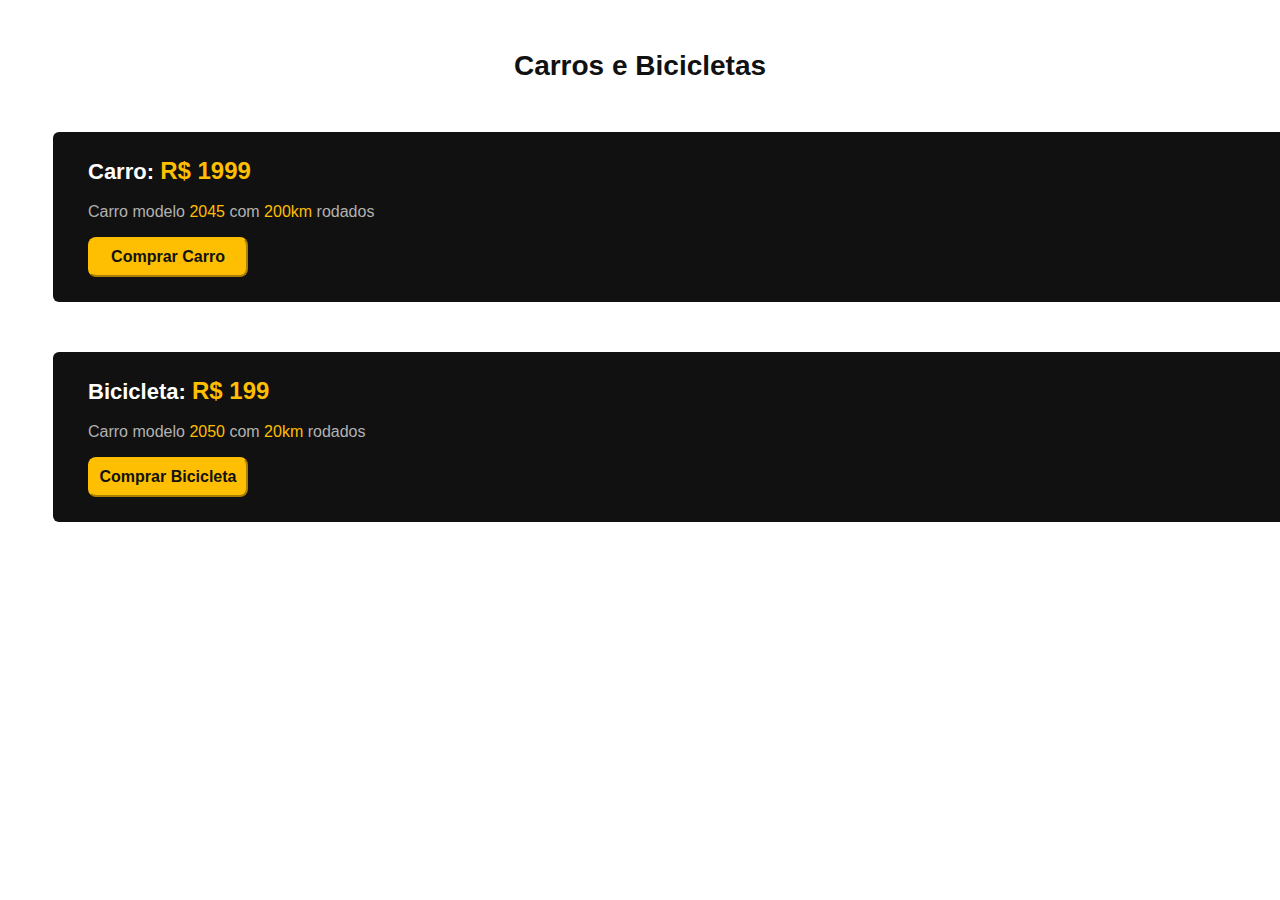
<file: 0214_DISPLAY_EXERCICIO/index.html>
<!DOCTYPE html>
<html lang="en">
<head>
    <meta charset="UTF-8">
    <meta http-equiv="X-UA-Compatible" content="IE=edge">
    <meta name="viewport" content="width=device-width, initial-scale=1.0">
    <title>Carros e Bicicletas</title>
    <link rel="stylesheet" href="./style.css">
</head>
<body>
    <h1 class="titulo-site">Carros e Bicicletas</h1>

    <div class="banner-preto banner-1">
        <h2 class="subtitulo-site">Carro: <span class="texto-amarelo-m"> R$ 1999</span></h2>
        <p class="paragrafo">Carro modelo <span class="paragrafo-detalhe">2045 </span>com <span class="paragrafo-detalhe">200km </span> rodados </p>
        <button class="design-botao texto-botao">Comprar Carro</button>   
    </div>
    <div class="banner-preto banner-2">
        <h2 class="subtitulo-site">Bicicleta: <span class="texto-amarelo-m"> R$ 199</span></h2>
        <p class="paragrafo">Carro modelo <span class="paragrafo-detalhe">2050 </span>com <span class="paragrafo-detalhe">20km </span> rodados </p>
        <button class="design-botao texto-botao">Comprar Bicicleta</button>
    </div>

</body>
</html>
</file>
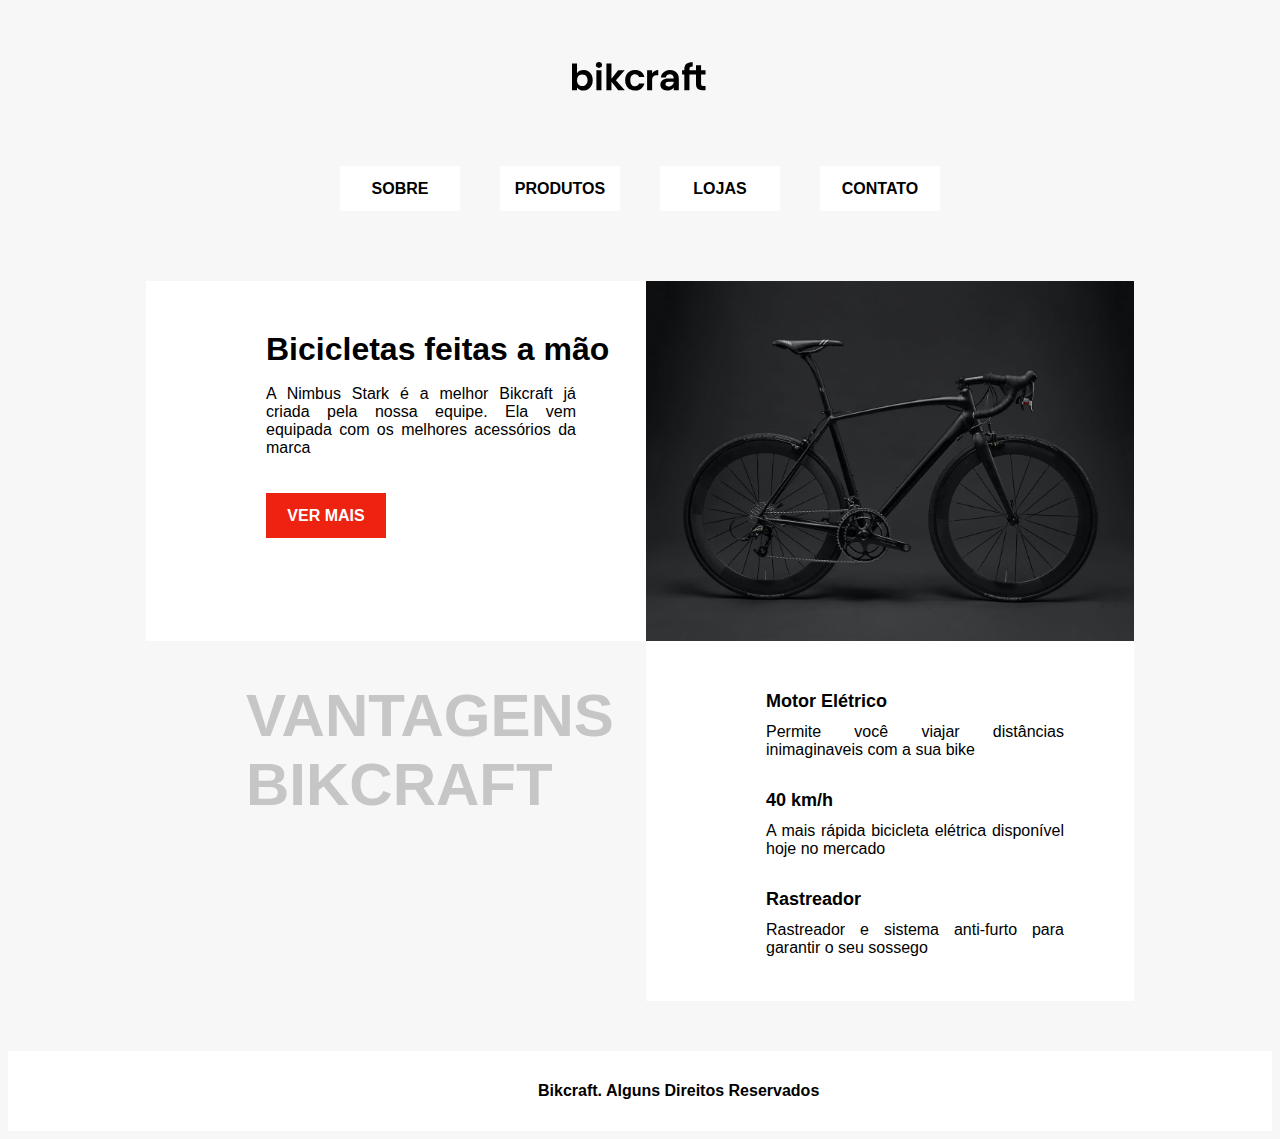
<file: 0309_POSICIONAMENTO/index.html>
<!DOCTYPE html>
<html lang="en">
<head>
    <meta charset="UTF-8">
    <meta http-equiv="X-UA-Compatible" content="IE=edge">
    <meta name="viewport" content="width=device-width, initial-scale=1.0">
    <title>Bikcraft</title>
    <link rel="stylesheet" href="style.css">
</head>
<body>

    <!--Settings of Logo-->
    
    <div class="logo-bikcraft">
        <img src="imagens/bikcraft.svg" alt="logo-bikcraft">
    </div>
    
    <!--Menu-->

    <div class="container-menu">
        <div class="buttom-menu" >SOBRE</div>
        <div class="buttom-menu" >PRODUTOS</div>
        <div class="buttom-menu" >LOJAS</div>
        <div class="buttom-menu" id="buttom4">CONTATO</div>        
    </div>

    <!--Block Bicicletas feitas a mão-->
    <div class="container-bicicleta">
        <div class="bloco-bicicleta">
            <h1 class="titulo-principal">Bicicletas feitas a mão</h1>
            <p class="style-paragraph">A Nimbus Stark é a melhor Bikcraft já criada pela nossa equipe. Ela vem equipada com os melhores acessórios da marca</p>
            <div class="buttom-menu" id="buttom1">VER MAIS</div>            
        </div> 
    
        <div class="container-bicicleta"> 
            <img src="imagens/bicicleta.jpg" alt="bikcraft" class="img-size">
        </div>
    </div>    

        <!--Block Vantagens-->
    <div class="container-bicicleta">
        <div class="bloco-bicicleta-2">
            <h1 class="titulo-vantagens">VANTAGENS BIKCRAFT</h1>                                 
        </div> 
    
        <div class="container-bicicleta"> 
            <div class="block-vantagens">
                <h2 class="style-subtitle" id="subtitle-1">Motor Elétrico</h2>
                <p class="style-paragraph">Permite você viajar distâncias inimaginaveis com a sua bike</p>
                <h2 class="style-subtitle">40 km/h</h2>
                <p class="style-paragraph">A mais rápida bicicleta elétrica disponível hoje no mercado</p>
                <h2 class="style-subtitle">Rastreador</h2>
                <p class="style-paragraph">Rastreador e sistema anti-furto para garantir o seu sossego</p>
                </div>
        </div>
    </div>
    <footer class="style-footer">
        <p class="paragraph-footer">Bikcraft. Alguns Direitos Reservados</p>
    </footer>
</body>
</html>
</file>
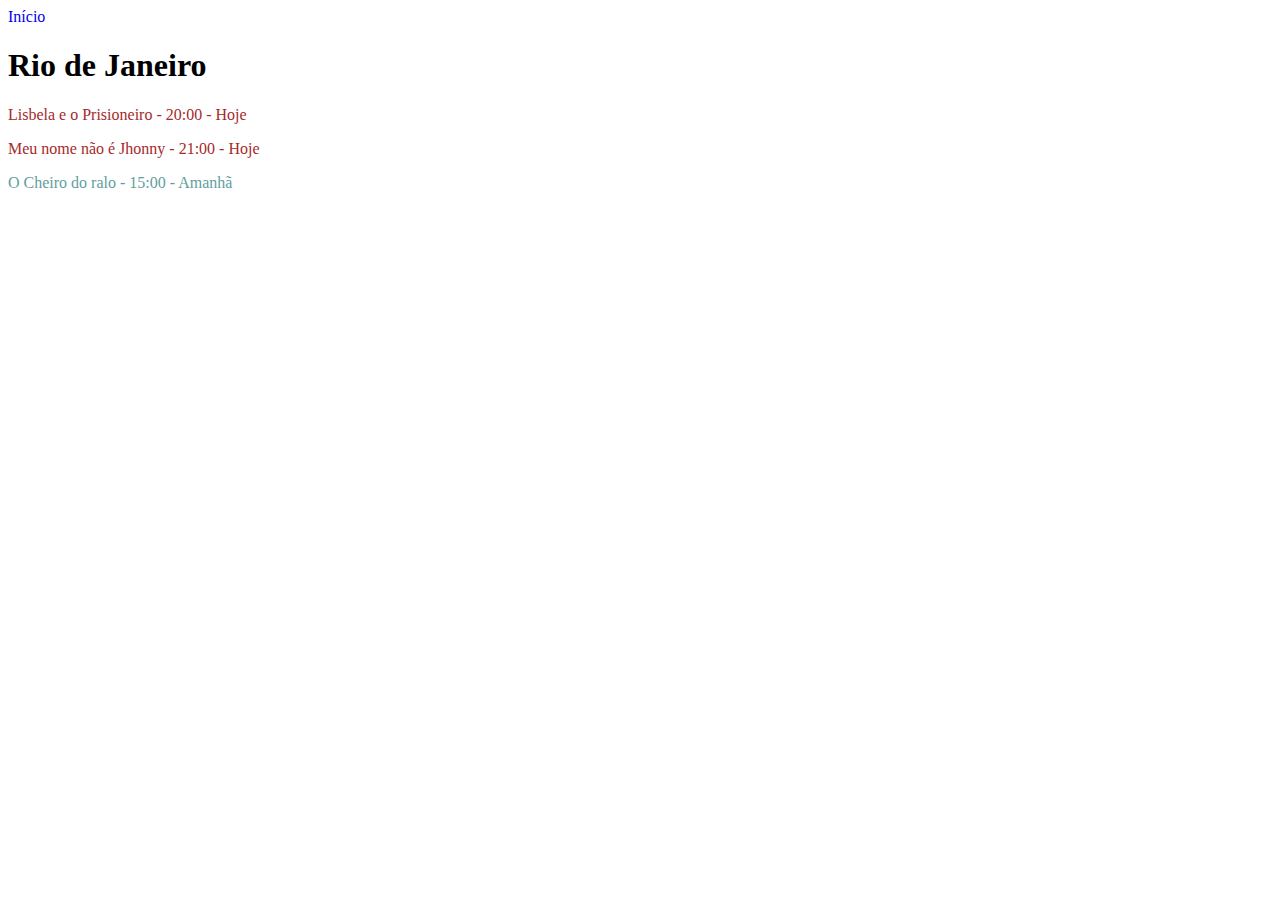
<file: 0209_HTML_EXERCICIO/estados/rio.html>
<!DOCTYPE html>
<html lang="en">
<head>
    <meta charset="UTF-8">
    <meta http-equiv="X-UA-Compatible" content="IE=edge">
    <meta name="viewport" content="width=device-width, initial-scale=1.0">
    <title>Rio de Janeiro</title>
    <link rel="stylesheet" href="../css/style.css">
</head>
<body>
    <a href="../index.html">Início</a>
    <h1>Rio de Janeiro</h1>
    <p class="hoje">Lisbela e o Prisioneiro - 20:00 - Hoje</p>
    <p class="hoje">Meu nome não é Jhonny - 21:00 - Hoje</p>
    <p class="amanha">O Cheiro do ralo - 15:00 - Amanhã</p>
       
</body>
</html>
</file>
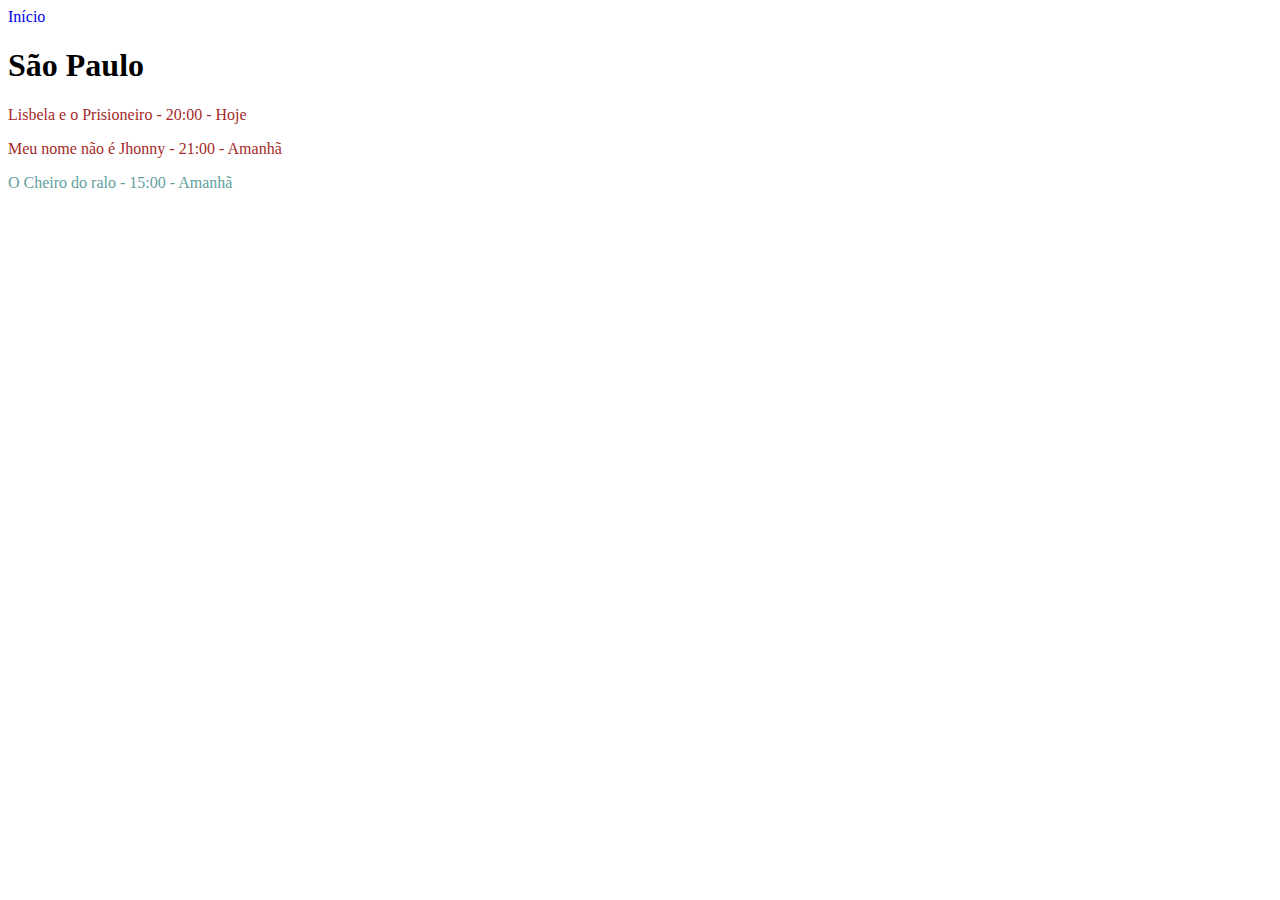
<file: 0209_HTML_EXERCICIO/estados/sp.html>
<!DOCTYPE html>
<html lang="en">
<head>
    <meta charset="UTF-8">
    <meta http-equiv="X-UA-Compatible" content="IE=edge">
    <meta name="viewport" content="width=device-width, initial-scale=1.0">
    <title>São Paulo</title>
    <link rel="stylesheet" href="../css/style.css">
</head>
<body>
    <a href="../index.html">Início</a>
    <h1>São Paulo</h1>
    <p class="hoje">Lisbela e o Prisioneiro - 20:00 - Hoje</p>
    <p class="hoje">Meu nome não é Jhonny - 21:00 - Amanhã</p>
    <p class="amanha">O Cheiro do ralo - 15:00 - Amanhã</p>
</body>
</html>
</file>
<file: 0214_DISPLAY_EXERCICIO/style.css>
.titulo-site{
    font-family: Arial, Helvetica, sans-serif;
    font-size: 28px;
    color: #111;
    text-align: center;
    margin-top: 50px;
    display: block;
    font-weight: bold;
   

}

.subtitulo-site{
    font-family: Arial, Helvetica, sans-serif;
    font-size: 22px;
    color: #fff;
    margin-top: 50px;
    margin-left: 10px;
    padding: 25px;
    
    
}

.texto-amarelo-m{
    font-family: Arial, Helvetica, sans-serif;
    font-size: 24px;
    color: #febe01;   
    display: inline-block;
    font-weight: bold;
}

.paragrafo{
    font-family: Arial, Helvetica, sans-serif;
    font-size: 16px;
    color: #b2b2b2;
    margin-left: 10px;
    display: block;
    margin-top: -50px;
    padding: 25px;
}

.paragrafo-detalhe {
    color: #febe01;
}

.texto-botao{
    font-family: Arial, Helvetica, sans-serif;
    font-size: 16px;
    color: #111;    
    display: inline-block;
    padding: 0;
    font-weight: 600;
    
}

.design-botao{
    width: 160px;
    height: 40px;
    display: block;
    margin-left: 35px;
    margin-top: -25px;
    background-color: #febe01;
    border-radius: 8px;
    border-color: #febe01;
    
    
}


.banner-preto{
    background-color: #111;
    width: 1240px;
    height: 170px;
    display: block;    
    border-radius: 6px;
    margin-left: 45px;
    margin-right: 45px;
    
}

.banner-2{
    margin-top: 30px;
}
</file>
<file: 0309_POSICIONAMENTO/style.css>
body {
    background-color: #f7f7f7;
}

.logo-bikcraft{
    display: block;
    text-align: center;
    margin-top: 60px;
}

.container-menu{
    display: flex;
    justify-content: center;
    margin-top: 50px;
    
}

.buttom-menu{
    display: flex;
    width: 120px;
    height: 45px;
    background-color: white;
    margin: 20px;
    font-family: Arial, Helvetica, sans-serif;
    font-weight: 600;
    text-align: center;
    text-transform: uppercase;
    justify-content: center;
    align-items: center;
    margin-bottom: 70px;

}

.container-bicicleta{
    display: flex;
    flex-direction: row;
    justify-content: center;
    
    
}

.bloco-bicicleta{
    background-color: white;
    display: flex;
    width: 500px;
    height: 360px;
    flex-direction: column;
    
}

.titulo-principal{
    font-family: Arial, Helvetica, sans-serif;
    font-weight: 700;
    margin-left: 120px;
    margin-top: 50px;
}

.img-size{
    display: flex;
    width: 488px;
    height: 360px;
    
}

.style-paragraph{
    font-family: Arial, Helvetica, sans-serif;
    font-size: 16px;
    font-weight: 500;
    margin-left: 120px;
    margin-right: 40px;
    text-align: justify;

}

#buttom1{
    display: flex;
    color: white;
    background-color: #ee2211;
    margin-left: 120px;
    margin-right: 40px; 
    
}

.titulo-vantagens{
    font-family: Arial, Helvetica, sans-serif;
    font-size: 60px;
    margin-left: 100px;
    margin-right: 40px;
    color: #c6c6c6;
}

.bloco-bicicleta-2{
    background-color: #f7f7f7;
    display: flex;
    width: 500px;
    height: 360px;
    flex-direction: column;
}

.block-vantagens{
    display: flex;
    width: 488px;
    height: 360px;    
    flex-direction: column;
    background-color: white;
}


.style-subtitle{
    font-family: Arial, Helvetica, sans-serif;
    font-size: 18px;
    margin-left: 120px;
}

#subtitle-1{
    margin-top: 50px;
}

.style-paragraph{
    font-family: Arial, Helvetica, sans-serif;
    font-size: 16px;
    padding-right: 30px;
    margin-top: -4px;
}

.style-footer{
    background-color: white;
    display: flex;
    width: 100%;
    height: 80px;
    margin-top: 50px;
}

.paragraph-footer{
    display: flex;
    align-items: center;
    text-align: center;    
    font-family: Arial, Helvetica, sans-serif;
    font-size: 16px;    
    padding-left: 530px;
    font-weight: 600;
    
    
}
</file>
<file: 0209_HTML_EXERCICIO/css/style.css>
.hoje{
    color: brown;
}

.amanha{
    color: cadetblue;
}

a{
    text-decoration: none;
}
</file>
